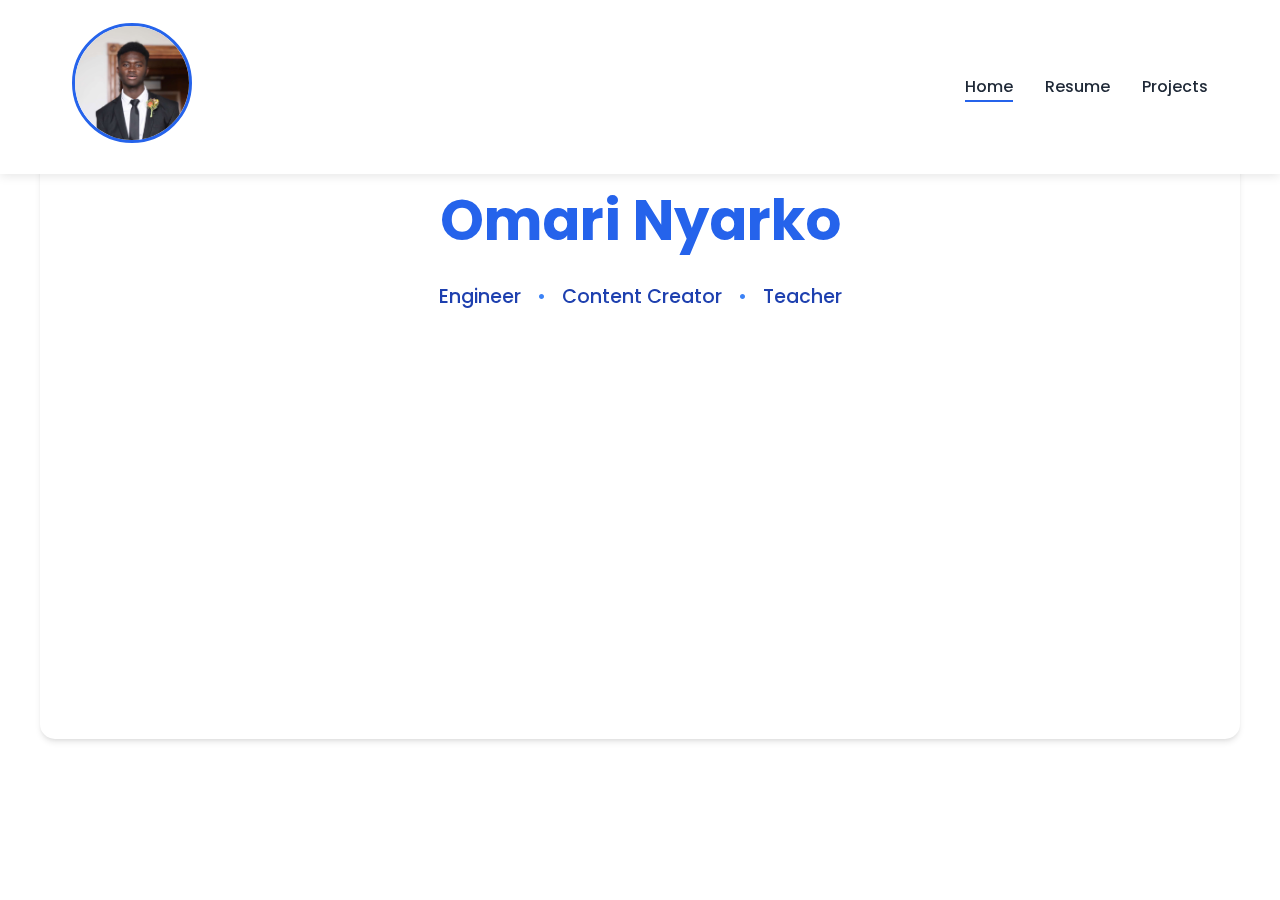
<file: index.html>
<!DOCTYPE html>
<html lang="en">
<head>
    <meta charset="UTF-8">
    <meta name="viewport" content="width=device-width, initial-scale=1.0">
    <title>My Portfolio</title>
    <link rel="stylesheet" href="styles.css">
    <link rel="stylesheet" href="https://cdnjs.cloudflare.com/ajax/libs/font-awesome/6.4.0/css/all.min.css">
    <link href="https://fonts.googleapis.com/css2?family=Poppins:wght@300;400;500;600;700&display=swap" rel="stylesheet">
    <link rel="stylesheet" href="https://cdn.jsdelivr.net/npm/aos@2.3.4/dist/aos.css">
</head>
<body>
    <nav class="navbar">
        <div class="nav-content">
            <div class="logo">
                <a href="#home" class="profile-link">
                    <img src="profile.JPG" alt="Omari Nyarko" class="profile-image">
                </a>
            </div>
            <ul class="nav-links">
                <li><a href="#home" class="active">Home</a></li>
                <li><a href="#resume">Resume</a></li>
                <li><a href="#projects">Projects</a></li>
            </ul>
            <div class="menu-btn">
                <i class="fas fa-bars"></i>
            </div>
        </div>
    </nav>

    <main>
        <section id="home" class="section active">
            <div class="container">
                <div class="content" data-aos="fade-up">
                    <div class="hero-section">
                        <h1 class="main-title">Omari Nyarko</h1>
                        <div class="roles">
                            <span class="role">Engineer</span>
                            <span class="role-separator">•</span>
                            <span class="role">Content Creator</span>
                            <span class="role-separator">•</span>
                            <span class="role">Teacher</span>
                        </div>
                        
                        <div class="about-me">
                            <p>Hello, I'm Omari, a software engineer at BigOrders and a recent Computer Engineering graduate from Calvin University.</p>
                            <p>I'm passionate about learning, playing basketball, and running. I also share my knowledge through Leetcode tutorials on my YouTube channel.</p>
                            <p>I'd love to connect with you, feel free to reach out!</p>
                            <p class="email">omariij24@gmail.com</p>
                        </div>

                        <div class="social-links">
                            <a href="https://www.linkedin.com/in/omari-nyarko/" target="_blank" class="social-link">
                                <i class="fab fa-linkedin"></i>
                            </a>
                            <a href="https://www.instagram.com/omarion_n/" target="_blank" class="social-link">
                                <i class="fab fa-instagram"></i>
                            </a>
                            <a href="https://github.com/omarionnn" target="_blank" class="social-link">
                                <i class="fab fa-github"></i>
                            </a>
                            <a href="https://www.youtube.com/@SWEPrep" target="_blank" class="social-link youtube">
                                <i class="fab fa-youtube"></i>
                            </a>
                        </div>
                    </div>
                </div>
            </div>
        </section>

        <section id="resume" class="section">
            <div class="container">
                <div class="content" data-aos="fade-up">
                    <div class="resume-section">
                        <h2 class="section-title">Resume</h2>
                        
                        <div class="education" data-aos="fade-up">
                            <h3>Education</h3>
                            <div class="education-item">
                                <h4>Calvin University – Grand Rapids, MI</h4>
                                <p class="degree">Bachelors of Science in Computer Science & Computer Engineering</p>
                                <p class="graduation-date">December 2023</p>
                                <p class="coursework">Relevant coursework: Applied Computing, Intro to Data Structures, Protocol Development, Intro to Engineering Design, Networking, Machine Learning, Network Security, Cloud Security, NLP, Object Oriented Programming, Distributed Computing Systems, Web Technologies, Cloud Computing</p>
                            </div>
                        </div>

                        <div class="skills" data-aos="fade-up">
                            <h3>Skills & Certifications</h3>
                            <div class="skills-grid">
                                <div class="skill-category">
                                    <h4>Languages</h4>
                                    <p>Python, Java, Kotlin, C++</p>
                                </div>
                                <div class="skill-category">
                                    <h4>Technologies</h4>
                                    <p>Github, Jira, Apache Cassandra, AWS, Linus, Kafka, NET, Django, TensorFlow, React, Terraform, TestNG, XCode, Regex, Docker, MySQL</p>
                                </div>
                                <div class="skill-category">
                                    <h4>Soft Skills</h4>
                                    <p>Product Management, Entrepreneurial skills, Communication, Leadership</p>
                                </div>
                            </div>
                        </div>

                        <div class="experience" data-aos="fade-up">
                            <h3>Experience</h3>
                            
                            <div class="experience-item">
                                <div class="experience-header">
                                    <h4>Open Source Contributor</h4>
                                    <p class="company">Zulip Open Source Project | Remote</p>
                                    <p class="date">August 2024 – Present</p>
                                </div>
                                <ul>
                                    <li>Contributed to core functionality by implementing efficient caching strategies, leading to a 25% reduction in server response times for message delivery.</li>
                                    <li>Collaborated with community maintainers to resolve complex concurrency issues, improving system stability and reducing error rates by 15% across high-load deployments.</li>
                                </ul>
                            </div>

                            <div class="experience-item">
                                <div class="experience-header">
                                    <h4>Software Developer</h4>
                                    <p class="company">Big Orders | Remote</p>
                                    <p class="date">March 2024 – Present</p>
                                </div>
                                <ul>
                                    <li>Developed a unique pin code generation system for new orders, enabling users to share order sessions with others and increasing group order participation by 30%.</li>
                                    <li>Built and implemented a web scraping algorithm that retrieves menu URLs from restaurant pages, reducing time to access menus by 40% and improving user satisfaction scores by 25% through streamlined restaurant selection.</li>
                                </ul>
                            </div>

                            <div class="experience-item">
                                <div class="experience-header">
                                    <h4>Teaching Assistant - Computer Organization & Architecture</h4>
                                    <p class="company">Calvin University Engineering Department | Grand Rapids, MI</p>
                                    <p class="date">September 2023 – December 2023</p>
                                </div>
                                <ul>
                                    <li>Assisted over 25 students in understanding intricate concepts of computer organization, architecture, and digital logic circuits.</li>
                                    <li>Conducted bi-weekly post-lab office hours addressing an average of 10+ students queries per session, enhancing their grasp on assembly-code level debugging and CAD tool utilization.</li>
                                    <li>Collaborated with Professors to develop and refine lab exercises, resulting in a 12% increase in average lab performance.</li>
                                    <li>Facilitated hands-on lab sessions, guiding students in the design, build, and test phases of digital hardware, leading to 95% of students successfully executing their lab projects.</li>
                                </ul>
                            </div>

                            <div class="experience-item">
                                <div class="experience-header">
                                    <h4>Software Development Engineer Intern</h4>
                                    <p class="company">Amazon Web Services | Bellevue, WA</p>
                                    <p class="date">May 2023 – August 2023</p>
                                </div>
                                <ul>
                                    <li>Developed a throttling mechanism to ensure that the Amazon Keyspaces Sidecar service never browns out resulting in 100% availability of the service across the team's distributed systems.</li>
                                    <li>Implemented a request classification metric to identify throttled request types for subsequent retry during periods of reduced service load, yielding a 17% improvement in customer satisfaction.</li>
                                </ul>
                            </div>

                            <div class="experience-item">
                                <div class="experience-header">
                                    <h4>Software Development Engineer Intern</h4>
                                    <p class="company">Amazon Web Services | Bellevue, WA</p>
                                    <p class="date">May 2022 – August 2022</p>
                                </div>
                                <ul>
                                    <li>Developed Integration tests to run against Apache Cassandra and Amazon Keyspaces to put a path forward to full compatibility testing and improving test coverage by 30%.</li>
                                    <li>Designed and programmed combinations of queries to run against Apache Cassandra and Amazon Keyspaces to uncover compatibility gaps, reducing troubleshooting time by 20% and enabling faster decision-making in feature development.</li>
                                </ul>
                            </div>
                        </div>
                    </div>
                </div>
            </div>
        </section>

        <section id="projects" class="section">
            <div class="container">
                <div class="content" data-aos="fade-up">
                    <div class="projects-section">
                        <h2 class="section-title">Projects</h2>
                        
                        <div class="projects-grid">
                            <div class="project-card" data-aos="fade-up">
                                <div class="project-content">
                                    <h3 class="project-title">Socialize</h3>
                                    <div class="project-role">Web App Developer</div>
                                    <div class="project-description">
                                        <ul>
                                            <li>Engineered a social networking platform using Flask and Bootstrap 5, achieving a 30% improvement in page load times and a 25% increase in user engagement through real-time interactions.</li>
                                            <li>Designed a responsive interface compatible with various devices, resulting in a 40% boost in mobile user satisfaction.</li>
                                            <li>Integrated anonymous user profiles, post creation, likes, retweets, and messaging features, leading to a 50% rise in user activity and a 35% growth in user retention.</li>
                                        </ul>
                                    </div>
                                    <div class="project-tech">
                                        <span class="tech-tag">Flask</span>
                                        <span class="tech-tag">Python</span>
                                        <span class="tech-tag">Bootstrap</span>
                                    </div>
                                    <a href="https://github.com/omarionnn/socialize" target="_blank" class="project-link">
                                        <i class="fas fa-external-link-alt"></i> View Project
                                    </a>
                                </div>
                            </div>

                            <div class="project-card" data-aos="fade-up" data-aos-delay="100">
                                <div class="project-content">
                                    <h3 class="project-title">BigOrders</h3>
                                    <div class="project-role">Web App Developer</div>
                                    <div class="project-description">
                                        <ul>
                                            <li>Developed BigOrders, a web-based platform that streamlines group food ordering, enabling multiple users to collaboratively create and manage orders in real-time, resulting in a 40% reduction in order processing time.</li>
                                            <li>Implemented secure user authentication with session management, ensuring user-specific data isolation and enhancing platform security, leading to a 30% increase in user trust and engagement.</li>
                                            <li>Designed a comprehensive receipt generation system that groups items by user, calculates individual subtotals, and provides a total for the group order, simplifying the payment process and reducing billing errors by 25%.</li>
                                        </ul>
                                    </div>
                                    <div class="project-tech">
                                        <span class="tech-tag">Flask</span>
                                        <span class="tech-tag">Python</span>
                                        <span class="tech-tag">JavaScript</span>
                                        <span class="tech-tag">SQLite</span>
                                        <span class="tech-tag">Gunicorn</span>
                                    </div>
                                    <a href="https://github.com/omarionnn/mosu" target="_blank" class="project-link">
                                        <i class="fas fa-external-link-alt"></i> View Project
                                    </a>
                                </div>
                            </div>

                            <div class="project-card" data-aos="fade-up" data-aos-delay="200">
                                <div class="project-content">
                                    <h3 class="project-title">NBA Stats Analyzer</h3>
                                    <div class="project-role">Web App Developer</div>
                                    <div class="project-description">
                                        <ul>
                                            <li>Developed a comprehensive NBA statistics analysis tool that provides real-time insights and historical data analysis.</li>
                                            <li>Implemented data visualization features to track player performance and team statistics over time.</li>
                                            <li>Created an intuitive interface for comparing players and analyzing game statistics.</li>
                                        </ul>
                                    </div>
                                    <div class="project-tech">
                                        <span class="tech-tag">Python</span>
                                        <span class="tech-tag">Data Analysis</span>
                                        <span class="tech-tag">NBA API</span>
                                    </div>
                                    <a href="https://github.com/omarionnn/take2nba" target="_blank" class="project-link">
                                        <i class="fas fa-external-link-alt"></i> View Project
                                    </a>
                                </div>
                            </div>
                        </div>
                    </div>
                </div>
            </div>
        </section>
    </main>

    <script src="https://cdn.jsdelivr.net/npm/aos@2.3.4/dist/aos.js"></script>
    <script src="script.js"></script>
</body>
</html>
</file>
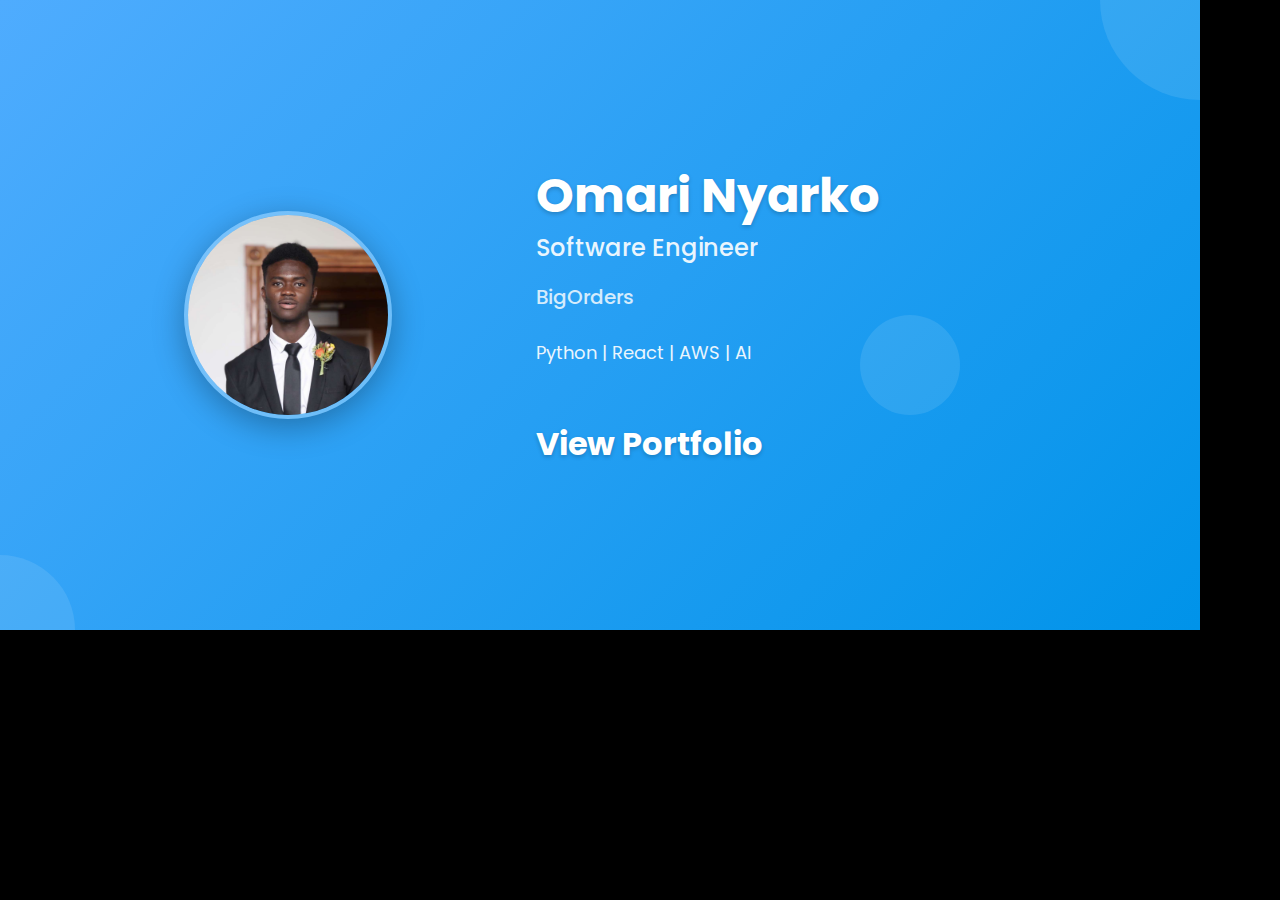
<file: preview-image-generator.html>
<!DOCTYPE html>
<html lang="en">
<head>
    <meta charset="UTF-8">
    <meta name="viewport" content="width=device-width, initial-scale=1.0">
    <title>Portfolio Preview Image Generator</title>
    <link href="https://fonts.googleapis.com/css2?family=Poppins:wght@300;400;500;600;700&display=swap" rel="stylesheet">
    <style>
        body {
            margin: 0;
            padding: 0;
            font-family: 'Poppins', sans-serif;
            background: #000;
        }
        
        .preview-container {
            width: 1200px;
            height: 630px;
            background: linear-gradient(135deg, #4facfe 0%, #0093E9 100%);
            position: relative;
            overflow: hidden;
            display: flex;
            align-items: center;
            padding: 0 80px;
            box-sizing: border-box;
        }
        
        .profile-section {
            flex: 0 0 40%;
            display: flex;
            justify-content: center;
            align-items: center;
        }
        
        .profile-photo {
            width: 200px;
            height: 200px;
            border-radius: 50%;
            object-fit: cover;
            border: 4px solid rgba(255, 255, 255, 0.3);
            box-shadow: 0 8px 32px rgba(0, 0, 0, 0.3);
        }
        
        .content-section {
            flex: 0 0 60%;
            padding-left: 40px;
            color: white;
        }
        
        .name {
            font-size: 48px;
            font-weight: 700;
            line-height: 1.2;
            margin-bottom: 8px;
            text-shadow: 0 2px 4px rgba(0, 0, 0, 0.2);
        }
        
        .title {
            font-size: 24px;
            font-weight: 500;
            line-height: 1.3;
            margin-bottom: 20px;
            opacity: 0.9;
        }
        
        .company {
            font-size: 20px;
            font-weight: 500;
            line-height: 1.3;
            margin-bottom: 30px;
            opacity: 0.8;
        }
        
        .skills {
            font-size: 18px;
            font-weight: 400;
            line-height: 1.4;
            margin-bottom: 60px;
            opacity: 0.9;
        }
        
        .cta {
            font-size: 32px;
            font-weight: 700;
            line-height: 1.2;
            text-shadow: 0 2px 4px rgba(0, 0, 0, 0.2);
        }
        
        /* Subtle background elements */
        .bg-element {
            position: absolute;
            border-radius: 50%;
            background: rgba(255, 255, 255, 0.1);
        }
        
        .bg-element-1 {
            width: 200px;
            height: 200px;
            top: -100px;
            right: -100px;
        }
        
        .bg-element-2 {
            width: 150px;
            height: 150px;
            bottom: -75px;
            left: -75px;
        }
        
        .bg-element-3 {
            width: 100px;
            height: 100px;
            top: 50%;
            right: 20%;
        }
    </style>
</head>
<body>
    <div class="preview-container">
        <!-- Background elements -->
        <div class="bg-element bg-element-1"></div>
        <div class="bg-element bg-element-2"></div>
        <div class="bg-element bg-element-3"></div>
        
        <!-- Profile section -->
        <div class="profile-section">
            <img src="profile.JPG" alt="Omari Nyarko" class="profile-photo">
        </div>
        
        <!-- Content section -->
        <div class="content-section">
            <div class="name">Omari Nyarko</div>
            <div class="title">Software Engineer</div>
            <div class="company">BigOrders</div>
            <div class="skills">Python | React | AWS | AI</div>
            <div class="cta">View Portfolio</div>
        </div>
    </div>
    
    <script>
        // Instructions for saving the image
        console.log('To save this as an image:');
        console.log('1. Open this file in a browser');
        console.log('2. Take a screenshot of the preview area (1200x630px)');
        console.log('3. Save as "portfolio-preview.jpg" in your Portfolio folder');
        console.log('4. The image will be used for social media link previews');
    </script>
</body>
</html>
</file>
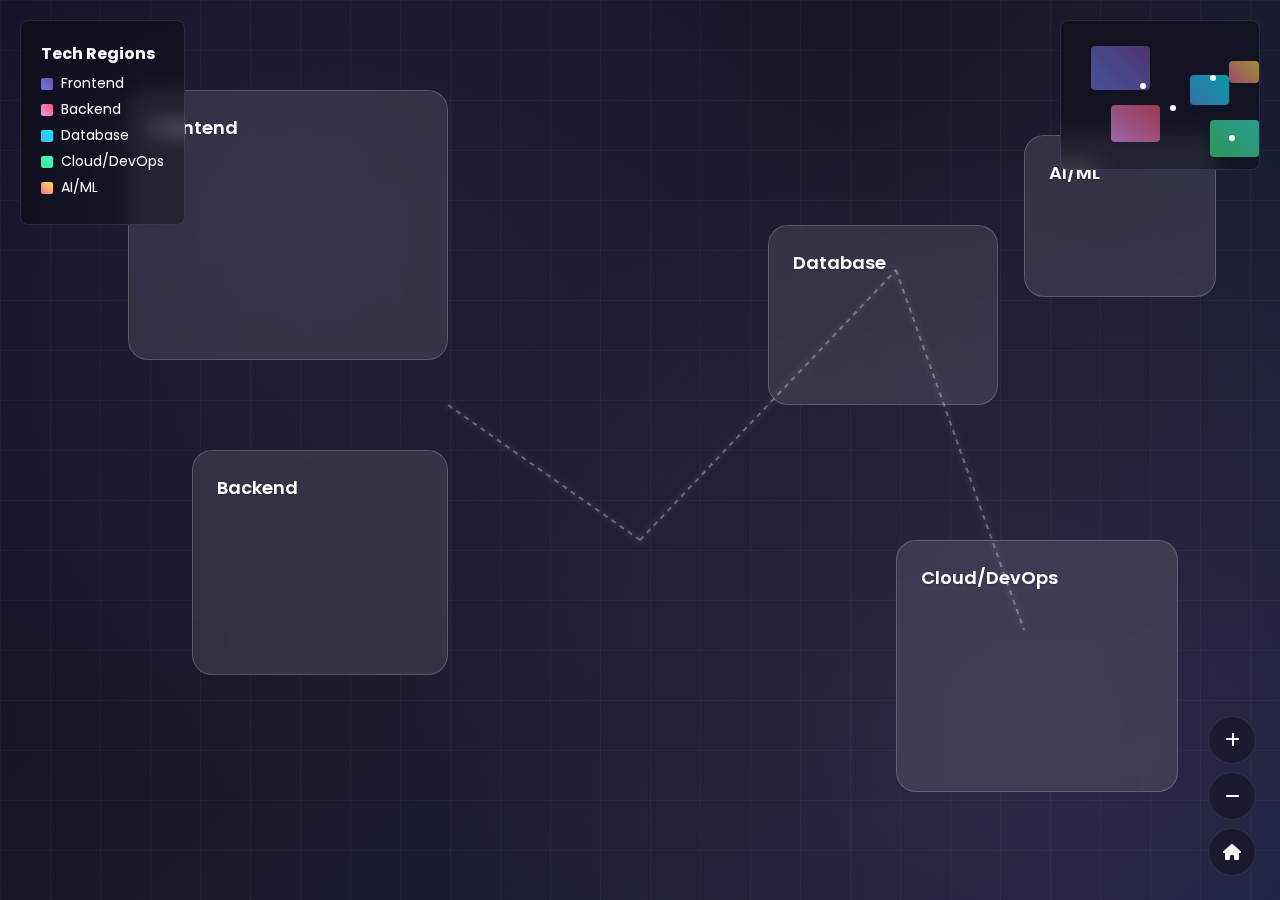
<file: skill-map.html>
<!DOCTYPE html>
<html lang="en">
<head>
    <meta charset="UTF-8">
    <meta name="viewport" content="width=device-width, initial-scale=1.0">
    <title>Interactive Skill Map</title>
    <link rel="stylesheet" href="skill-map.css">
    <link href="https://fonts.googleapis.com/css2?family=Poppins:wght@300;400;500;600;700&display=swap" rel="stylesheet">
    <link rel="stylesheet" href="https://cdnjs.cloudflare.com/ajax/libs/font-awesome/6.4.0/css/all.min.css">
</head>
<body>
    <div class="skill-map-container">
        <!-- Mini-map -->
        <div class="mini-map">
            <div class="mini-map-content">
                <div class="mini-map-regions">
                    <div class="mini-region frontend-region"></div>
                    <div class="mini-region backend-region"></div>
                    <div class="mini-region database-region"></div>
                    <div class="mini-region cloud-region"></div>
                    <div class="mini-region ai-region"></div>
                </div>
                <div class="mini-nodes">
                    <div class="mini-node socialize-node" data-project="socialize"></div>
                    <div class="mini-node bigorders-node" data-project="bigorders"></div>
                    <div class="mini-node saafi-node" data-project="saafi"></div>
                    <div class="mini-node ai-recruiter-node" data-project="ai-recruiter"></div>
                </div>
            </div>
        </div>

        <!-- Legend -->
        <div class="legend">
            <h3>Tech Regions</h3>
            <div class="legend-item">
                <div class="legend-color frontend-color"></div>
                <span>Frontend</span>
            </div>
            <div class="legend-item">
                <div class="legend-color backend-color"></div>
                <span>Backend</span>
            </div>
            <div class="legend-item">
                <div class="legend-color database-color"></div>
                <span>Database</span>
            </div>
            <div class="legend-item">
                <div class="legend-color cloud-color"></div>
                <span>Cloud/DevOps</span>
            </div>
            <div class="legend-item">
                <div class="legend-color ai-color"></div>
                <span>AI/ML</span>
            </div>
        </div>

        <!-- Main Map -->
        <div class="map-wrapper">
            <div class="skill-map" id="skillMap">
                <!-- Regions -->
                <div class="region frontend-region" data-region="frontend">
                    <div class="region-label">Frontend</div>
                    <div class="region-description">React, Next.js, Bootstrap, UI/UX</div>
                </div>
                
                <div class="region backend-region" data-region="backend">
                    <div class="region-label">Backend</div>
                    <div class="region-description">Node.js, Express, Flask, Python</div>
                </div>
                
                <div class="region database-region" data-region="database">
                    <div class="region-label">Database</div>
                    <div class="region-description">MongoDB, Supabase, PostgreSQL</div>
                </div>
                
                <div class="region cloud-region" data-region="cloud">
                    <div class="region-label">Cloud/DevOps</div>
                    <div class="region-description">AWS, GCP, Terraform, Docker</div>
                </div>
                
                <div class="region ai-region" data-region="ai">
                    <div class="region-label">AI/ML</div>
                    <div class="region-description">Machine Learning, AI Agents</div>
                </div>

                <!-- Project Nodes -->
                <div class="project-node socialize-node" data-project="socialize" style="left: 35%; top: 45%;">
                    <div class="node-pulse"></div>
                    <div class="node-content">
                        <i class="fas fa-users"></i>
                        <div class="node-tooltip">
                            <h4>Socialize</h4>
                            <p>Social networking platform</p>
                            <div class="tech-tags">
                                <span>Flask</span>
                                <span>Python</span>
                                <span>Bootstrap</span>
                            </div>
                        </div>
                    </div>
                </div>

                <div class="project-node bigorders-node" data-project="bigorders" style="left: 50%; top: 60%;">
                    <div class="node-pulse"></div>
                    <div class="node-content">
                        <i class="fas fa-shopping-cart"></i>
                        <div class="node-tooltip">
                            <h4>BigOrders</h4>
                            <p>Group food ordering platform</p>
                            <div class="tech-tags">
                                <span>Flask</span>
                                <span>Python</span>
                                <span>JavaScript</span>
                                <span>SQLite</span>
                            </div>
                        </div>
                    </div>
                </div>

                <div class="project-node saafi-node" data-project="saafi" style="left: 70%; top: 30%;">
                    <div class="node-pulse"></div>
                    <div class="node-content">
                        <i class="fas fa-cloud"></i>
                        <div class="node-tooltip">
                            <h4>Saafi DevOps Platform</h4>
                            <p>Multi-cloud infrastructure platform</p>
                            <div class="tech-tags">
                                <span>Next.js</span>
                                <span>TypeScript</span>
                                <span>AWS</span>
                                <span>GCP</span>
                                <span>Terraform</span>
                            </div>
                        </div>
                    </div>
                </div>

                <div class="project-node ai-recruiter-node" data-project="ai-recruiter" style="left: 80%; top: 70%;">
                    <div class="node-pulse"></div>
                    <div class="node-content">
                        <i class="fas fa-robot"></i>
                        <div class="node-tooltip">
                            <h4>AI Recruiter</h4>
                            <p>AI-powered phone screening system</p>
                            <div class="tech-tags">
                                <span>Next.js</span>
                                <span>TypeScript</span>
                                <span>AI Integration</span>
                                <span>Voice APIs</span>
                            </div>
                        </div>
                    </div>
                </div>

                <!-- Connection Lines -->
                <svg class="connections" width="100%" height="100%">
                    <defs>
                        <filter id="glow">
                            <feGaussianBlur stdDeviation="3" result="coloredBlur"/>
                            <feMerge> 
                                <feMergeNode in="coloredBlur"/>
                                <feMergeNode in="SourceGraphic"/>
                            </feMerge>
                        </filter>
                    </defs>
                    <line class="connection-line" x1="35%" y1="45%" x2="50%" y2="60%" data-connection="socialize-bigorders"/>
                    <line class="connection-line" x1="50%" y1="60%" x2="70%" y2="30%" data-connection="bigorders-saafi"/>
                    <line class="connection-line" x1="70%" y1="30%" x2="80%" y2="70%" data-connection="saafi-ai-recruiter"/>
                </svg>
            </div>
        </div>

        <!-- Project Modal -->
        <div class="project-modal" id="projectModal">
            <div class="modal-content">
                <div class="modal-header">
                    <h2 id="modalTitle">Project Title</h2>
                    <button class="close-btn" id="closeModal">
                        <i class="fas fa-times"></i>
                    </button>
                </div>
                <div class="modal-body">
                    <div class="project-info">
                        <div class="project-description" id="modalDescription"></div>
                        <div class="project-tech-stack" id="modalTechStack"></div>
                        <div class="project-links" id="modalLinks"></div>
                    </div>
                </div>
            </div>
        </div>

        <!-- Controls -->
        <div class="map-controls">
            <button class="control-btn" id="zoomIn">
                <i class="fas fa-plus"></i>
            </button>
            <button class="control-btn" id="zoomOut">
                <i class="fas fa-minus"></i>
            </button>
            <button class="control-btn" id="resetView">
                <i class="fas fa-home"></i>
            </button>
        </div>
    </div>

    <script src="skill-map.js"></script>
</body>
</html>
</file>
<file: styles.css>
* {
    margin: 0;
    padding: 0;
    box-sizing: border-box;
    font-family: 'Poppins', sans-serif;
}

:root {
    --primary-color: #2563eb;
    --secondary-color: #1e40af;
    --text-color: #1f2937;
    --bg-color: #ffffff;
    --accent-color: #3b82f6;
}

body {
    background-color: var(--bg-color);
    color: var(--text-color);
    line-height: 1.6;
}

/* Navbar Styles */
.navbar {
    position: fixed;
    width: 100%;
    background-color: rgba(255, 255, 255, 0.95);
    backdrop-filter: blur(10px);
    box-shadow: 0 2px 10px rgba(0, 0, 0, 0.1);
    z-index: 1000;
}

.nav-content {
    max-width: 1200px;
    margin: 0 auto;
    display: flex;
    justify-content: space-between;
    align-items: center;
    padding: 0.5rem 2rem;
}

.logo-text {
    font-size: 1.5rem;
    font-weight: 700;
    color: var(--primary-color);
}

.nav-links {
    display: flex;
    list-style: none;
    gap: 2rem;
}

.nav-links a {
    text-decoration: none;
    color: var(--text-color);
    font-weight: 500;
    transition: color 0.3s ease;
    position: relative;
}

.nav-links a::after {
    content: '';
    position: absolute;
    width: 0;
    height: 2px;
    bottom: -4px;
    left: 0;
    background-color: var(--primary-color);
    transition: width 0.3s ease;
}

.nav-links a:hover::after,
.nav-links a.active::after {
    width: 100%;
}

.menu-btn {
    display: none;
    cursor: pointer;
    font-size: 1.5rem;
}

/* Main Content Styles */
main {
    padding-top: 80px;
}

.section {
    min-height: calc(100vh - 80px);
    display: none;
    padding: 2rem;
}

.section.active {
    display: block;
}

.container {
    max-width: 1200px;
    margin: 0 auto;
}

.content {
    background: white;
    border-radius: 15px;
    padding: 2rem;
    box-shadow: 0 4px 6px -1px rgba(0, 0, 0, 0.1), 0 2px 4px -1px rgba(0, 0, 0, 0.06);
}

/* Home Page Styles */
.hero-section {
    text-align: center;
    padding: 2rem 0;
}

.main-title {
    font-size: 3.5rem;
    font-weight: 700;
    color: var(--primary-color);
    margin-bottom: 1rem;
    animation: fadeInDown 1s ease;
}

.roles {
    display: flex;
    justify-content: center;
    align-items: center;
    gap: 1rem;
    margin-bottom: 2rem;
    font-size: 1.2rem;
    color: var(--secondary-color);
}

.role {
    font-weight: 500;
    animation: fadeIn 1s ease;
}

.role-separator {
    color: var(--accent-color);
    animation: pulse 2s infinite;
}

.about-me {
    max-width: 800px;
    margin: 0 auto;
    text-align: left;
    line-height: 1.8;
}

.about-me p {
    margin-bottom: 1rem;
    opacity: 0;
    animation: fadeIn 1s ease forwards;
}

.about-me p:nth-child(1) { animation-delay: 0.2s; }
.about-me p:nth-child(2) { animation-delay: 0.4s; }
.about-me p:nth-child(3) { animation-delay: 0.6s; }
.about-me p:nth-child(4) { animation-delay: 0.8s; }
.about-me p:nth-child(5) { animation-delay: 1s; }

.email {
    color: var(--primary-color);
    font-weight: 500;
    margin-top: 2rem;
}

.social-links {
    display: flex;
    justify-content: center;
    gap: 2rem;
    margin-top: 3rem;
}

.social-link {
    font-size: 1.8rem;
    color: var(--text-color);
    transition: all 0.3s ease;
    opacity: 0;
    animation: fadeIn 0.5s ease forwards;
}

.social-link:nth-child(1) { animation-delay: 1.2s; }
.social-link:nth-child(2) { animation-delay: 1.4s; }
.social-link:nth-child(3) { animation-delay: 1.6s; }

.social-link:hover {
    color: var(--primary-color);
    transform: translateY(-3px);
}

.social-link.youtube {
    color: #FF0000;
}

.social-link.youtube:hover {
    color: #FF0000;
    transform: translateY(-3px) scale(1.1);
}

/* Resume Page Styles */
.resume-section {
    max-width: 900px;
    margin: 0 auto;
    padding: 2rem;
}

.section-title {
    font-size: 2.5rem;
    color: var(--primary-color);
    text-align: center;
    margin-bottom: 3rem;
    position: relative;
}

.section-title::after {
    content: '';
    position: absolute;
    bottom: -10px;
    left: 50%;
    transform: translateX(-50%);
    width: 50px;
    height: 3px;
    background-color: var(--accent-color);
}

.resume-section h3 {
    font-size: 1.8rem;
    color: var(--secondary-color);
    margin: 2rem 0 1rem;
    padding-bottom: 0.5rem;
    border-bottom: 2px solid var(--accent-color);
}

.objective {
    background: rgba(59, 130, 246, 0.05);
    padding: 1.5rem;
    border-radius: 10px;
    margin: 2rem 0;
}

.objective p {
    font-size: 1.1rem;
    line-height: 1.8;
}

.education-item {
    margin-bottom: 2rem;
}

.education-item h4 {
    font-size: 1.3rem;
    color: var(--text-color);
    margin-bottom: 0.5rem;
}

.degree {
    font-weight: 500;
    color: var(--secondary-color);
}

.graduation-date {
    color: var(--accent-color);
    font-size: 0.9rem;
    margin: 0.5rem 0;
}

.achievements, .coursework {
    font-size: 0.95rem;
    margin: 0.5rem 0;
    line-height: 1.6;
}

.skills-grid {
    display: grid;
    grid-template-columns: repeat(auto-fit, minmax(250px, 1fr));
    gap: 2rem;
    margin-top: 1rem;
}

.skill-category {
    background: white;
    padding: 1.5rem;
    border-radius: 10px;
    box-shadow: 0 2px 4px rgba(0, 0, 0, 0.1);
    transition: transform 0.3s ease;
}

.skill-category:hover {
    transform: translateY(-5px);
}

.skill-category h4 {
    color: var(--primary-color);
    margin-bottom: 0.5rem;
    font-size: 1.1rem;
}

.experience-item {
    margin-bottom: 2.5rem;
    padding: 1.5rem;
    background: white;
    border-radius: 10px;
    box-shadow: 0 2px 4px rgba(0, 0, 0, 0.1);
    transition: transform 0.3s ease;
}

.experience-item:hover {
    transform: translateX(10px);
}

.experience-header {
    margin-bottom: 1rem;
}

.experience-header h4 {
    font-size: 1.2rem;
    color: var(--primary-color);
    margin-bottom: 0.3rem;
}

.company {
    font-weight: 500;
    color: var(--secondary-color);
}

.date {
    color: var(--accent-color);
    font-size: 0.9rem;
    margin-top: 0.3rem;
}

.experience-item ul {
    list-style-type: none;
    padding-left: 0;
}

.experience-item li {
    margin-bottom: 0.8rem;
    padding-left: 1.5rem;
    position: relative;
    line-height: 1.6;
}

.experience-item li::before {
    content: '•';
    color: var(--accent-color);
    position: absolute;
    left: 0;
    font-size: 1.2rem;
}

@media (max-width: 768px) {
    .resume-section {
        padding: 1rem;
    }

    .skills-grid {
        grid-template-columns: 1fr;
    }

    .experience-item:hover {
        transform: none;
    }
}

/* Projects Page Styles */
.projects-section {
    max-width: 1200px;
    margin: 0 auto;
    padding: 2rem;
}

.projects-grid {
    display: grid;
    grid-template-columns: repeat(auto-fit, minmax(300px, 1fr));
    gap: 2rem;
    margin-top: 3rem;
}

.project-card {
    background: white;
    border-radius: 15px;
    overflow: hidden;
    box-shadow: 0 4px 6px rgba(0, 0, 0, 0.1);
    transition: transform 0.3s ease, box-shadow 0.3s ease;
    height: 100%;
}

.project-card:hover {
    transform: translateY(-10px);
    box-shadow: 0 10px 20px rgba(0, 0, 0, 0.1);
}

.project-content {
    padding: 2rem;
}

.project-title {
    font-size: 1.5rem;
    color: var(--primary-color);
    margin-bottom: 0.5rem;
}

.project-role {
    color: var(--secondary-color);
    font-size: 1rem;
    margin-bottom: 1.5rem;
    font-weight: 500;
}

.project-description ul {
    list-style-type: none;
    padding-left: 0;
}

.project-description li {
    margin-bottom: 1rem;
    padding-left: 1.5rem;
    position: relative;
    line-height: 1.6;
    font-size: 0.95rem;
}

.project-description li::before {
    content: '→';
    color: var(--accent-color);
    position: absolute;
    left: 0;
}

.project-tech {
    display: flex;
    flex-wrap: wrap;
    gap: 0.5rem;
    margin: 1.5rem 0;
}

.tech-tag {
    background: rgba(59, 130, 246, 0.1);
    color: var(--primary-color);
    padding: 0.3rem 0.8rem;
    border-radius: 20px;
    font-size: 0.85rem;
    font-weight: 500;
    transition: all 0.3s ease;
}

.tech-tag:hover {
    background: var(--primary-color);
    color: white;
    transform: translateY(-2px);
}

.project-link {
    display: inline-flex;
    align-items: center;
    gap: 0.5rem;
    color: var(--primary-color);
    text-decoration: none;
    font-weight: 500;
    transition: all 0.3s ease;
}

.project-link:hover {
    color: var(--secondary-color);
    transform: translateX(5px);
}

.project-link i {
    font-size: 0.9rem;
}

@media (max-width: 768px) {
    .projects-grid {
        grid-template-columns: 1fr;
    }

    .project-card:hover {
        transform: translateY(-5px);
    }
}

/* Profile Image Styles */
.profile-link {
    display: block;
    text-decoration: none;
    cursor: pointer;
}

.profile-image {
    width: 120px;
    height: 120px;
    border-radius: 50%;
    object-fit: cover;
    border: 3px solid var(--primary-color);
    transition: transform 0.3s ease, border-color 0.3s ease;
    margin: 15px 0;
}

.profile-image:hover {
    transform: scale(1.05);
    border-color: var(--accent-color);
}

/* Adjust navbar padding to accommodate larger image */
.nav-content {
    padding: 0.5rem 2rem;
}

@media (max-width: 768px) {
    .profile-image {
        width: 90px;
        height: 90px;
    }
}

/* Animations */
@keyframes fadeIn {
    from {
        opacity: 0;
        transform: translateY(20px);
    }
    to {
        opacity: 1;
        transform: translateY(0);
    }
}

.fade-in {
    animation: fadeIn 0.6s ease forwards;
}

@keyframes fadeInDown {
    from {
        opacity: 0;
        transform: translateY(-20px);
    }
    to {
        opacity: 1;
        transform: translateY(0);
    }
}

@keyframes pulse {
    0% { opacity: 1; }
    50% { opacity: 0.5; }
    100% { opacity: 1; }
}

/* Responsive Design */
@media (max-width: 768px) {
    .nav-links {
        display: none;
        position: absolute;
        top: 100%;
        left: 0;
        width: 100%;
        background-color: white;
        padding: 1rem;
        box-shadow: 0 4px 6px -1px rgba(0, 0, 0, 0.1);
    }

    .nav-links.active {
        display: flex;
        flex-direction: column;
        gap: 1rem;
    }

    .menu-btn {
        display: block;
    }
}

/* Custom Scrollbar */
::-webkit-scrollbar {
    width: 8px;
}

::-webkit-scrollbar-track {
    background: #f1f1f1;
}

::-webkit-scrollbar-thumb {
    background: var(--primary-color);
    border-radius: 4px;
}

::-webkit-scrollbar-thumb:hover {
    background: var(--secondary-color);
}
</file>
<file: skill-map.css>
/* Skill Map Styles */
* {
    margin: 0;
    padding: 0;
    box-sizing: border-box;
}

body {
    font-family: 'Poppins', sans-serif;
    background: linear-gradient(135deg, #0f0f23 0%, #1a1a2e 50%, #16213e 100%);
    color: #ffffff;
    overflow: hidden;
}

.skill-map-container {
    position: relative;
    width: 100vw;
    height: 100vh;
    background: 
        radial-gradient(circle at 20% 20%, rgba(120, 119, 198, 0.1) 0%, transparent 50%),
        radial-gradient(circle at 80% 80%, rgba(255, 119, 198, 0.1) 0%, transparent 50%),
        linear-gradient(135deg, #0f0f23 0%, #1a1a2e 50%, #16213e 100%);
}

/* Grid Background */
.skill-map-container::before {
    content: '';
    position: absolute;
    top: 0;
    left: 0;
    width: 100%;
    height: 100%;
    background-image: 
        linear-gradient(rgba(255, 255, 255, 0.03) 1px, transparent 1px),
        linear-gradient(90deg, rgba(255, 255, 255, 0.03) 1px, transparent 1px);
    background-size: 50px 50px;
    pointer-events: none;
}

/* Mini Map */
.mini-map {
    position: absolute;
    top: 20px;
    right: 20px;
    width: 200px;
    height: 150px;
    background: rgba(0, 0, 0, 0.3);
    border-radius: 10px;
    backdrop-filter: blur(10px);
    border: 1px solid rgba(255, 255, 255, 0.1);
    z-index: 1000;
}

.mini-map-content {
    position: relative;
    width: 100%;
    height: 100%;
    padding: 10px;
}

.mini-map-regions {
    position: absolute;
    width: 100%;
    height: 100%;
}

.mini-region {
    position: absolute;
    border-radius: 4px;
    opacity: 0.6;
}

.mini-region.frontend-region {
    top: 10%;
    left: 10%;
    width: 30%;
    height: 30%;
    background: linear-gradient(45deg, #667eea, #764ba2);
}

.mini-region.backend-region {
    top: 50%;
    left: 20%;
    width: 25%;
    height: 25%;
    background: linear-gradient(45deg, #f093fb, #f5576c);
}

.mini-region.database-region {
    top: 30%;
    left: 60%;
    width: 20%;
    height: 20%;
    background: linear-gradient(45deg, #4facfe, #00f2fe);
}

.mini-region.cloud-region {
    top: 60%;
    left: 70%;
    width: 25%;
    height: 25%;
    background: linear-gradient(45deg, #43e97b, #38f9d7);
}

.mini-region.ai-region {
    top: 20%;
    left: 80%;
    width: 15%;
    height: 15%;
    background: linear-gradient(45deg, #fa709a, #fee140);
}

.mini-nodes {
    position: absolute;
    width: 100%;
    height: 100%;
}

.mini-node {
    position: absolute;
    width: 6px;
    height: 6px;
    background: #fff;
    border-radius: 50%;
    cursor: pointer;
    transition: all 0.3s ease;
}

.mini-node:hover {
    transform: scale(1.5);
    box-shadow: 0 0 10px rgba(255, 255, 255, 0.8);
}

.mini-node.socialize-node {
    top: 35%;
    left: 35%;
}

.mini-node.bigorders-node {
    top: 50%;
    left: 50%;
}

.mini-node.saafi-node {
    top: 30%;
    left: 70%;
}

.mini-node.ai-recruiter-node {
    top: 70%;
    left: 80%;
}

/* Legend */
.legend {
    position: absolute;
    top: 20px;
    left: 20px;
    background: rgba(0, 0, 0, 0.3);
    backdrop-filter: blur(10px);
    border-radius: 10px;
    padding: 15px;
    border: 1px solid rgba(255, 255, 255, 0.1);
    z-index: 1000;
}

.legend h3 {
    font-size: 14px;
    margin-bottom: 10px;
    color: #fff;
}

.legend-item {
    display: flex;
    align-items: center;
    margin-bottom: 8px;
    font-size: 12px;
}

.legend-color {
    width: 12px;
    height: 12px;
    border-radius: 2px;
    margin-right: 8px;
}

.frontend-color { background: linear-gradient(45deg, #667eea, #764ba2); }
.backend-color { background: linear-gradient(45deg, #f093fb, #f5576c); }
.database-color { background: linear-gradient(45deg, #4facfe, #00f2fe); }
.cloud-color { background: linear-gradient(45deg, #43e97b, #38f9d7); }
.ai-color { background: linear-gradient(45deg, #fa709a, #fee140); }

/* Main Map */
.map-wrapper {
    position: absolute;
    top: 0;
    left: 0;
    width: 100%;
    height: 100%;
    overflow: hidden;
}

.skill-map {
    position: relative;
    width: 100%;
    height: 100%;
    transform-origin: center;
    transition: transform 0.3s ease;
}

/* Regions */
.region {
    position: absolute;
    border-radius: 20px;
    padding: 20px;
    cursor: pointer;
    transition: all 0.3s ease;
    border: 2px solid transparent;
    background: rgba(255, 255, 255, 0.05);
    backdrop-filter: blur(10px);
}

.region:hover {
    transform: scale(1.02);
    border-color: rgba(255, 255, 255, 0.3);
    box-shadow: 0 0 30px rgba(255, 255, 255, 0.1);
}

.region.active {
    border-color: rgba(255, 255, 255, 0.5);
    box-shadow: 0 0 40px rgba(255, 255, 255, 0.2);
}

.frontend-region {
    top: 10%;
    left: 10%;
    width: 25%;
    height: 30%;
    background: linear-gradient(135deg, rgba(102, 126, 234, 0.2), rgba(118, 75, 162, 0.2));
    border-color: rgba(102, 126, 234, 0.5);
}

.backend-region {
    top: 50%;
    left: 15%;
    width: 20%;
    height: 25%;
    background: linear-gradient(135deg, rgba(240, 147, 251, 0.2), rgba(245, 87, 108, 0.2));
    border-color: rgba(240, 147, 251, 0.5);
}

.database-region {
    top: 25%;
    left: 60%;
    width: 18%;
    height: 20%;
    background: linear-gradient(135deg, rgba(79, 172, 254, 0.2), rgba(0, 242, 254, 0.2));
    border-color: rgba(79, 172, 254, 0.5);
}

.cloud-region {
    top: 60%;
    left: 70%;
    width: 22%;
    height: 28%;
    background: linear-gradient(135deg, rgba(67, 233, 123, 0.2), rgba(56, 249, 215, 0.2));
    border-color: rgba(67, 233, 123, 0.5);
}

.ai-region {
    top: 15%;
    left: 80%;
    width: 15%;
    height: 18%;
    background: linear-gradient(135deg, rgba(250, 112, 154, 0.2), rgba(254, 225, 64, 0.2));
    border-color: rgba(250, 112, 154, 0.5);
}

.region-label {
    font-size: 16px;
    font-weight: 600;
    margin-bottom: 5px;
    color: #fff;
}

.region-description {
    font-size: 12px;
    opacity: 0.8;
    line-height: 1.4;
}

/* Project Nodes */
.project-node {
    position: absolute;
    cursor: pointer;
    z-index: 100;
    transition: all 0.3s ease;
}

.project-node:hover {
    transform: scale(1.1);
}

.project-node.active {
    transform: scale(1.2);
}

.node-pulse {
    position: absolute;
    width: 100%;
    height: 100%;
    border-radius: 50%;
    background: rgba(255, 255, 255, 0.2);
    animation: pulse 2s infinite;
}

@keyframes pulse {
    0% {
        transform: scale(1);
        opacity: 1;
    }
    100% {
        transform: scale(2);
        opacity: 0;
    }
}

.node-content {
    position: relative;
    width: 60px;
    height: 60px;
    background: linear-gradient(135deg, #667eea, #764ba2);
    border-radius: 50%;
    display: flex;
    align-items: center;
    justify-content: center;
    box-shadow: 0 0 20px rgba(102, 126, 234, 0.5);
    transition: all 0.3s ease;
}

.node-content i {
    font-size: 24px;
    color: #fff;
}

.node-content:hover {
    box-shadow: 0 0 30px rgba(102, 126, 234, 0.8);
    transform: scale(1.1);
}

/* Node Sizes based on complexity */
.socialize-node .node-content {
    width: 50px;
    height: 50px;
    background: linear-gradient(135deg, #f093fb, #f5576c);
    box-shadow: 0 0 15px rgba(240, 147, 251, 0.5);
}

.bigorders-node .node-content {
    width: 65px;
    height: 65px;
    background: linear-gradient(135deg, #4facfe, #00f2fe);
    box-shadow: 0 0 25px rgba(79, 172, 254, 0.5);
}

.saafi-node .node-content {
    width: 70px;
    height: 70px;
    background: linear-gradient(135deg, #43e97b, #38f9d7);
    box-shadow: 0 0 30px rgba(67, 233, 123, 0.5);
}

.ai-recruiter-node .node-content {
    width: 55px;
    height: 55px;
    background: linear-gradient(135deg, #fa709a, #fee140);
    box-shadow: 0 0 20px rgba(250, 112, 154, 0.5);
}

/* Tooltips */
.node-tooltip {
    position: absolute;
    bottom: 100%;
    left: 50%;
    transform: translateX(-50%);
    background: rgba(0, 0, 0, 0.9);
    backdrop-filter: blur(10px);
    border-radius: 8px;
    padding: 12px;
    min-width: 200px;
    opacity: 0;
    visibility: hidden;
    transition: all 0.3s ease;
    z-index: 1000;
    border: 1px solid rgba(255, 255, 255, 0.1);
}

.node-tooltip::after {
    content: '';
    position: absolute;
    top: 100%;
    left: 50%;
    transform: translateX(-50%);
    border: 6px solid transparent;
    border-top-color: rgba(0, 0, 0, 0.9);
}

.project-node:hover .node-tooltip {
    opacity: 1;
    visibility: visible;
    transform: translateX(-50%) translateY(-10px);
}

.node-tooltip h4 {
    font-size: 14px;
    font-weight: 600;
    margin-bottom: 5px;
    color: #fff;
}

.node-tooltip p {
    font-size: 12px;
    opacity: 0.8;
    margin-bottom: 8px;
}

.tech-tags {
    display: flex;
    flex-wrap: wrap;
    gap: 4px;
}

.tech-tags span {
    background: rgba(255, 255, 255, 0.1);
    padding: 2px 6px;
    border-radius: 4px;
    font-size: 10px;
    color: #fff;
}

/* Connection Lines */
.connections {
    position: absolute;
    top: 0;
    left: 0;
    width: 100%;
    height: 100%;
    pointer-events: none;
    z-index: 50;
}

.connection-line {
    stroke: rgba(255, 255, 255, 0.3);
    stroke-width: 2;
    stroke-dasharray: 5, 5;
    animation: dash 20s linear infinite;
    filter: url(#glow);
}

@keyframes dash {
    to {
        stroke-dashoffset: -100;
    }
}

.connection-line.active {
    stroke: rgba(255, 255, 255, 0.8);
    stroke-width: 3;
}

/* Project Modal */
.project-modal {
    position: fixed;
    top: 0;
    left: 0;
    width: 100%;
    height: 100%;
    background: rgba(0, 0, 0, 0.8);
    backdrop-filter: blur(10px);
    display: none;
    align-items: center;
    justify-content: center;
    z-index: 2000;
}

.project-modal.active {
    display: flex;
}

.modal-content {
    background: rgba(0, 0, 0, 0.9);
    backdrop-filter: blur(20px);
    border-radius: 15px;
    padding: 0;
    max-width: 600px;
    width: 90%;
    max-height: 80vh;
    overflow-y: auto;
    border: 1px solid rgba(255, 255, 255, 0.1);
    box-shadow: 0 0 50px rgba(0, 0, 0, 0.5);
}

.modal-header {
    display: flex;
    justify-content: space-between;
    align-items: center;
    padding: 20px;
    border-bottom: 1px solid rgba(255, 255, 255, 0.1);
}

.modal-header h2 {
    font-size: 24px;
    font-weight: 600;
    color: #fff;
}

.close-btn {
    background: none;
    border: none;
    color: #fff;
    font-size: 20px;
    cursor: pointer;
    padding: 5px;
    border-radius: 5px;
    transition: all 0.3s ease;
}

.close-btn:hover {
    background: rgba(255, 255, 255, 0.1);
}

.modal-body {
    padding: 20px;
}

.project-info {
    color: #fff;
}

.project-description {
    margin-bottom: 20px;
    line-height: 1.6;
}

.project-tech-stack {
    margin-bottom: 20px;
}

.project-tech-stack h4 {
    margin-bottom: 10px;
    font-size: 16px;
    font-weight: 600;
}

.tech-stack-tags {
    display: flex;
    flex-wrap: wrap;
    gap: 8px;
}

.tech-stack-tags span {
    background: linear-gradient(135deg, #667eea, #764ba2);
    padding: 6px 12px;
    border-radius: 20px;
    font-size: 12px;
    font-weight: 500;
}

.project-links {
    display: flex;
    gap: 15px;
}

.project-links a {
    display: flex;
    align-items: center;
    gap: 8px;
    padding: 10px 20px;
    background: linear-gradient(135deg, #667eea, #764ba2);
    color: #fff;
    text-decoration: none;
    border-radius: 25px;
    font-weight: 500;
    transition: all 0.3s ease;
}

.project-links a:hover {
    transform: translateY(-2px);
    box-shadow: 0 5px 15px rgba(102, 126, 234, 0.4);
}

/* Map Controls */
.map-controls {
    position: absolute;
    bottom: 20px;
    right: 20px;
    display: flex;
    flex-direction: column;
    gap: 10px;
    z-index: 1000;
}

.control-btn {
    width: 40px;
    height: 40px;
    background: rgba(0, 0, 0, 0.3);
    backdrop-filter: blur(10px);
    border: 1px solid rgba(255, 255, 255, 0.1);
    border-radius: 50%;
    color: #fff;
    cursor: pointer;
    display: flex;
    align-items: center;
    justify-content: center;
    transition: all 0.3s ease;
}

.control-btn:hover {
    background: rgba(255, 255, 255, 0.1);
    transform: scale(1.1);
}

/* Mobile First Responsive Design */

/* Responsive visibility classes */
.desktop-only {
    display: block;
}

.mobile-only {
    display: none;
}

/* Mobile Project Cards */
.project-cards-mobile {
    display: grid;
    grid-template-columns: 1fr;
    gap: 20px;
    padding: 16px;
    margin: 16px;
}

.project-card-mobile {
    background: rgba(255, 255, 255, 0.1);
    backdrop-filter: blur(10px);
    -webkit-backdrop-filter: blur(10px);
    border-radius: 16px;
    padding: 20px;
    border: 1px solid rgba(255, 255, 255, 0.2);
    transition: all 0.3s ease;
    cursor: pointer;
    touch-action: manipulation;
    will-change: transform;
    min-height: 44px;
}

.project-card-mobile:hover {
    transform: translateY(-4px);
    box-shadow: 0 8px 25px rgba(0, 0, 0, 0.15);
}

.project-card-mobile:active {
    transform: scale(0.98);
}

.project-thumbnail {
    height: 60px;
    width: 60px;
    background: linear-gradient(45deg, #4facfe, #0093E9);
    border-radius: 12px;
    display: flex;
    align-items: center;
    justify-content: center;
    margin-bottom: 16px;
    font-size: 24px;
    color: white;
}

.project-title-mobile {
    font-size: clamp(18px, 2.5vw, 22px);
    font-weight: 600;
    color: #ffffff;
    margin-bottom: 8px;
    line-height: 1.3;
    text-shadow: 0 1px 2px rgba(0, 0, 0, 0.2);
}

.project-description-mobile {
    font-size: clamp(14px, 2.5vw, 16px);
    line-height: 1.4;
    color: rgba(255, 255, 255, 0.9);
    margin-bottom: 16px;
    max-height: 4.2em;
    overflow: hidden;
    display: -webkit-box;
    -webkit-line-clamp: 3;
    -webkit-box-orient: vertical;
}

.tech-stack-mobile {
    display: flex;
    flex-wrap: wrap;
    gap: 8px;
    margin-bottom: 16px;
}

.tech-badge {
    background: rgba(79, 172, 254, 0.2);
    color: #4facfe;
    padding: 4px 8px;
    border-radius: 12px;
    font-size: 12px;
    font-weight: 500;
    border: 1px solid rgba(79, 172, 254, 0.3);
}

.project-actions-mobile {
    display: flex;
    gap: 12px;
}

.project-link-mobile {
    display: flex;
    align-items: center;
    gap: 8px;
    background: linear-gradient(135deg, rgba(79, 172, 254, 0.9), rgba(0, 147, 233, 0.8));
    color: white;
    text-decoration: none;
    padding: 12px 16px;
    border-radius: 8px;
    font-size: 14px;
    font-weight: 500;
    transition: all 0.2s ease;
    min-height: 44px;
    touch-action: manipulation;
}

.project-link-mobile:hover {
    background: linear-gradient(135deg, rgba(79, 172, 254, 1), rgba(0, 147, 233, 0.9));
    transform: translateY(-2px);
}

.project-link-mobile:active {
    transform: scale(0.95);
}

/* Base mobile styles */
.tech-regions {
    display: grid;
    grid-template-columns: 1fr;
    gap: 16px;
    padding: 16px;
    margin: 16px;
}

.region {
    min-height: 44px;
    padding: 16px;
    border-radius: 12px;
    background: rgba(255, 255, 255, 0.1);
    backdrop-filter: blur(10px);
    -webkit-backdrop-filter: blur(10px);
    border: 1px solid rgba(255, 255, 255, 0.2);
    transition: all 0.2s ease;
    cursor: pointer;
    touch-action: manipulation;
    will-change: transform;
}

.region:active {
    transform: scale(0.95);
    opacity: 0.8;
}

.region-label {
    font-size: clamp(16px, 2.5vw, 18px);
    font-weight: 600;
    line-height: 1.4;
    margin-bottom: 8px;
    color: #ffffff;
    text-shadow: 0 1px 2px rgba(0, 0, 0, 0.2);
}

.region-description {
    font-size: clamp(14px, 2.5vw, 16px);
    line-height: 1.4;
    color: rgba(255, 255, 255, 0.9);
    opacity: 0;
    max-height: 0;
    overflow: hidden;
    transition: all 0.3s ease;
}

.region.expanded .region-description {
    opacity: 1;
    max-height: 200px;
    margin-top: 8px;
}

/* Project nodes mobile optimization */
.project-node {
    min-width: 44px;
    min-height: 44px;
}

.node-content {
    width: 44px;
    height: 44px;
    min-width: 44px;
    min-height: 44px;
}

.node-content i {
    font-size: 18px;
}

/* Mini-map mobile optimization */
.mini-map {
    width: 120px;
    height: 90px;
    top: 8px;
    right: 8px;
    border-radius: 8px;
}

/* Legend mobile optimization */
.legend {
    top: 8px;
    left: 8px;
    padding: 12px;
    border-radius: 8px;
    max-width: calc(100vw - 32px);
}

.legend h3 {
    font-size: clamp(14px, 2.5vw, 16px);
    margin-bottom: 8px;
}

.legend-item {
    font-size: clamp(12px, 2.5vw, 14px);
    line-height: 1.4;
    margin-bottom: 6px;
    min-height: 20px;
    display: flex;
    align-items: center;
}

/* Modal mobile optimization */
.modal-content {
    width: calc(100vw - 32px);
    max-width: 400px;
    margin: 16px;
    border-radius: 16px;
}

.modal-header {
    padding: 16px 20px;
    min-height: 44px;
}

.modal-header h2 {
    font-size: clamp(16px, 2.5vw, 18px);
    line-height: 1.4;
}

.close-btn {
    min-width: 44px;
    min-height: 44px;
    width: 44px;
    height: 44px;
}

/* Map controls mobile optimization */
.map-controls {
    bottom: 16px;
    right: 16px;
    gap: 8px;
}

.control-btn {
    width: 44px;
    height: 44px;
    min-width: 44px;
    min-height: 44px;
    border-radius: 50%;
    font-size: 16px;
}

/* Touch-friendly interactions */
@media (hover: none) {
    .region:hover {
        transform: none;
    }
    
    .node-content:hover {
        transform: none;
    }
    
    .control-btn:hover {
        transform: none;
    }
    
    .send-button:hover {
        transform: none;
    }
}

/* Mobile Layout Switch */
@media screen and (max-width: 768px) {
    .desktop-only {
        display: none !important;
    }
    
    .mobile-only {
        display: block !important;
    }
    
    /* Hide tech regions on mobile */
    .tech-regions {
        display: none !important;
    }
    
    /* Show mobile project cards */
    .project-cards-mobile {
        display: grid !important;
    }
    
    /* Stagger card animations */
    .project-card-mobile {
        animation: slideInUp 0.6s ease forwards;
        opacity: 0;
        transform: translateY(30px);
    }
    
    .project-card-mobile:nth-child(1) { animation-delay: 0.1s; }
    .project-card-mobile:nth-child(2) { animation-delay: 0.2s; }
    .project-card-mobile:nth-child(3) { animation-delay: 0.3s; }
    .project-card-mobile:nth-child(4) { animation-delay: 0.4s; }
}

@keyframes slideInUp {
    to {
        opacity: 1;
        transform: translateY(0);
    }
}

/* Tablet adaptations */
@media screen and (min-width: 768px) {
    .desktop-only {
        display: block !important;
    }
    
    .mobile-only {
        display: none !important;
    }
    
    .tech-regions {
        grid-template-columns: repeat(2, 1fr);
        gap: 20px;
        padding: 20px;
        margin: 20px;
    }
    
    .region {
        padding: 20px;
        border-radius: 16px;
    }
    
    .node-content {
        width: 50px;
        height: 50px;
    }
    
    .node-content i {
        font-size: 20px;
    }
    
    .mini-map {
        width: 150px;
        height: 120px;
        top: 10px;
        right: 10px;
    }
    
    .legend {
        top: 10px;
        left: 10px;
        padding: 15px;
    }
    
    .modal-content {
        width: 90%;
        max-width: 500px;
        margin: 20px;
    }
    
    .map-controls {
        bottom: 20px;
        right: 20px;
    }
    
    .control-btn {
        width: 40px;
        height: 40px;
    }
}

/* Desktop layout */
@media screen and (min-width: 1024px) {
    .tech-regions {
        grid-template-columns: repeat(3, 1fr);
        gap: 24px;
        padding: 24px;
        margin: 24px;
    }
    
    .region {
        padding: 24px;
        border-radius: 20px;
    }
    
    .node-content {
        width: 60px;
        height: 60px;
    }
    
    .node-content i {
        font-size: 24px;
    }
    
    .mini-map {
        width: 200px;
        height: 150px;
        top: 20px;
        right: 20px;
    }
    
    .legend {
        top: 20px;
        left: 20px;
        padding: 20px;
    }
    
    .modal-content {
        width: 80%;
        max-width: 600px;
        margin: 24px;
    }
    
    .map-controls {
        bottom: 24px;
        right: 24px;
    }
    
    .control-btn {
        width: 48px;
        height: 48px;
    }
}

/* Accessibility improvements */
.region:focus,
.node-content:focus,
.control-btn:focus,
.close-btn:focus {
    outline: 2px solid #4facfe;
    outline-offset: 2px;
}

/* ARIA labels for screen readers */
.region[aria-expanded="true"] .region-description {
    opacity: 1;
    max-height: 200px;
}

/* Performance optimizations */
.region,
.node-content,
.control-btn {
    will-change: transform;
    transform: translateZ(0);
}

/* Prevent horizontal scrolling on mobile */
.skill-map-container {
    overflow-x: hidden;
    max-width: 100vw;
}

/* Touch action optimizations */
.region,
.node-content,
.control-btn,
.close-btn,
.project-card-mobile,
.project-link-mobile {
    touch-action: manipulation;
    -webkit-tap-highlight-color: transparent;
}

/* Touch-friendly interactions for mobile */
@media (hover: none) {
    .project-card-mobile:hover {
        transform: none;
    }
    
    .project-link-mobile:hover {
        transform: none;
    }
}

/* Accessibility improvements for mobile cards */
.project-card-mobile:focus {
    outline: 2px solid #4facfe;
    outline-offset: 2px;
}

.project-link-mobile:focus {
    outline: 2px solid rgba(255, 255, 255, 0.5);
    outline-offset: 2px;
}

/* Prevent horizontal scrolling on mobile */
.skill-map-container {
    overflow-x: hidden;
    max-width: 100vw;
}

/* Landscape orientation adjustments */
@media screen and (max-width: 768px) and (orientation: landscape) {
    .project-cards-mobile {
        grid-template-columns: repeat(2, 1fr);
        gap: 16px;
        padding: 12px;
    }
    
    .project-card-mobile {
        padding: 16px;
    }
    
    .project-thumbnail {
        height: 50px;
        width: 50px;
        font-size: 20px;
    }
    
    .project-title-mobile {
        font-size: clamp(16px, 2.5vw, 18px);
    }
    
    .project-description-mobile {
        font-size: clamp(12px, 2.5vw, 14px);
        -webkit-line-clamp: 2;
    }
}

/* Animation for node entry */
.project-node {
    animation: nodeEntry 0.8s ease-out forwards;
    opacity: 0;
    transform: scale(0);
}

.project-node:nth-child(1) { animation-delay: 0.1s; }
.project-node:nth-child(2) { animation-delay: 0.3s; }
.project-node:nth-child(3) { animation-delay: 0.5s; }
.project-node:nth-child(4) { animation-delay: 0.7s; }

@keyframes nodeEntry {
    to {
        opacity: 1;
        transform: scale(1);
    }
}
</file>
